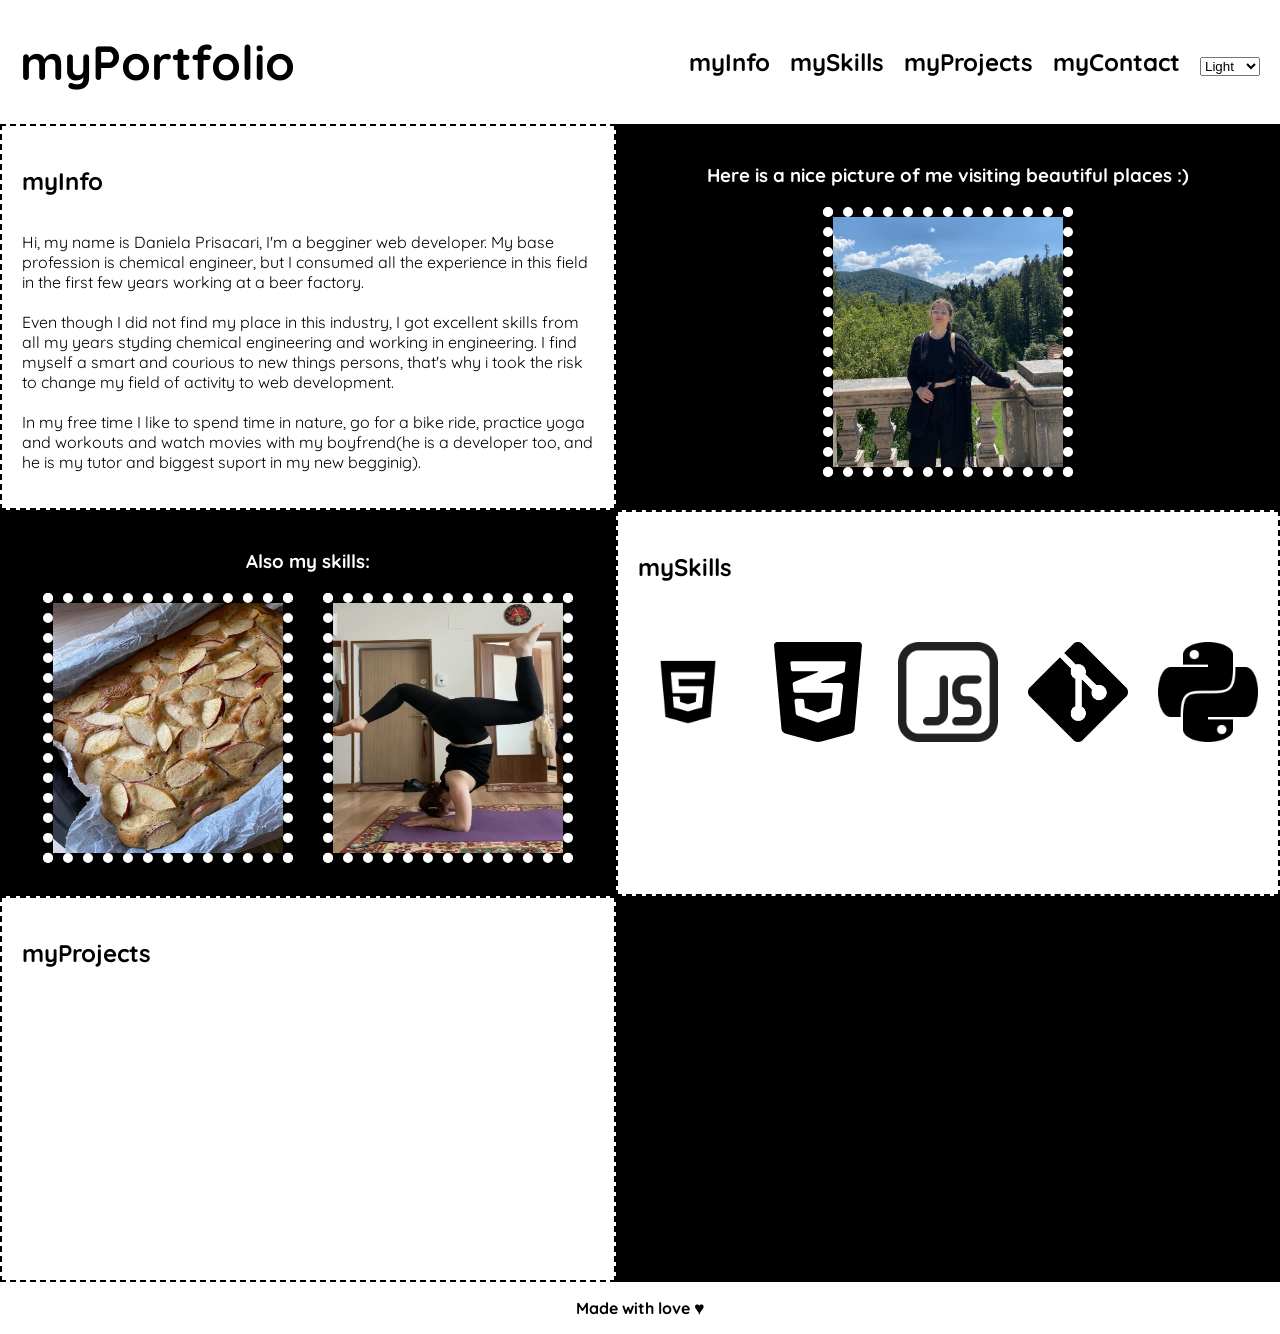
<file: index.html>
<!DOCTYPE html>
<html>
    <head>
        <link rel="preconnect" href="https://fonts.googleapis.com">
        <link rel="preconnect" href="https://fonts.gstatic.com" crossorigin>
        <link href="https://fonts.googleapis.com/css2?family=Quicksand:wght@300..700&display=swap" rel="stylesheet">
        <meta name="viewport" content="with=device-width initial-scale=1.0">
        <link rel="stylesheet" href="./portfolio.css">
        <title>Projects Portfolio</title>
    </head>

    <body>
        <div class="container">
            <!-- navigation bar -->
             <div class="header-container">
                <div class="title-header">
                    <h1>myPortfolio</h1>
                </div>
                <div class="nav-container">
                    <nav>
                        <ul>
                            <li><a href="#myInfo">myInfo</a></li>
                            <li><a href="#mySkills">mySkills</a></li>
                            <li><a href="#myProjects">myProjects</a></li>
                            <li><a href="./porfolio-contact.html">myContact</a></li>
                            <li>        <select name="theme-selector" id="theme-selector">
                                <option value="light">Light</option>
                                <option value="dark">Dark</option>
                                <option value="green">Green</option>
                             </select>   </li>
                        </ul>
                    </nav>
                </div>
             </div>

            <!-- content -->
             <div class="content-container">
                <!-- myInfo -->
                 <div class="category-container" id="myInfo">
                    <div class="title-container">
                        <h2>myInfo</h2>
                    </div>
                    <div class="content">
                        <p>Hi, my name is Daniela Prisacari, I'm a begginer web developer. My base profession is chemical engineer, but I consumed all the experience in this field in the first few years working at a beer factory. <br><br>Even though I did not find my place in this industry, I got excellent skills from all my years styding chemical engineering and working in engineering. I find myself a smart and courious to new things persons, that's why i took the risk to change my field of activity to web development. <br><br>In my free time I like to spend time in nature, go for a bike ride, practice yoga and workouts and watch movies with my boyfrend(he is a developer too, and he is my tutor and biggest suport in my new begginig).</p>
                    </div>
                 </div>
                <!-- empty container -->
                 <div class="empty-container">
                    <div class="text">
                        <h3>Here is a nice picture of me visiting beautiful places :)</h3>
                    </div>
                    <div class="content">
                        <img src="./imgs/453004005_2680923325408895_629364173218827197_n.jpg" alt="dana-me">
                    </div>
                 </div>
                 <!-- empty container -->
                 <div class="empty-container">
                    <div class="text">
                        <h3>Also my skills:</h3>
                    </div>
                    <div class="content">
                        <img src="./imgs/pirog Image 2025-02-11 at 12.59.47_0084e29b.jpg" alt="apple cake">
                        <img src="./imgs/yogaImage 2025-02-11 at 13.00.54_2ba4121e.jpg" alt="yoga pose">
                    </div>
                 </div>
                <!-- mySkills -->
                 <div class="category-container" id="mySkills">
                    <div class="title-container">
                        <h2>mySkills</h2>
                    </div>
                    <div class="content">
                        <img src="./imgs/html5_512_black.png" alt="html">
                        <img src="./imgs/css-3.svg" alt="css">
                        <img src="./imgs/javascript-icon-2048x2048-dc9qqnwh.png" alt="js">
                        <img src="./imgs/Git-Icon-Black.png" alt="git">
                        <img src="./imgs/Python_icon_(black_and_white).svg.png" alt="python">
                    </div>
                 </div>
                <!-- myProjects -->
                 <div class="category-container" id="myProjects">
                    <div class="title-container">
                        <h2>myProjects</h2>
                    </div>
                    <div class="content">

                    </div>
                 </div>
                 <!-- empty container -->
                 <div class="empty-container">
                 </div>
            
             </div>

             <!-- footer container -->
              <div class="footer-container">
                <p>Made with love &hearts;</p>
              </div>
        </div>

        <!-- making the code interactive -->
        <script>
            document.getElementById('theme-selector').addEventListener('change', (e) => {
                document.body.className = e.target.value;
            });
        </script>

    </body>
</html>
</file>
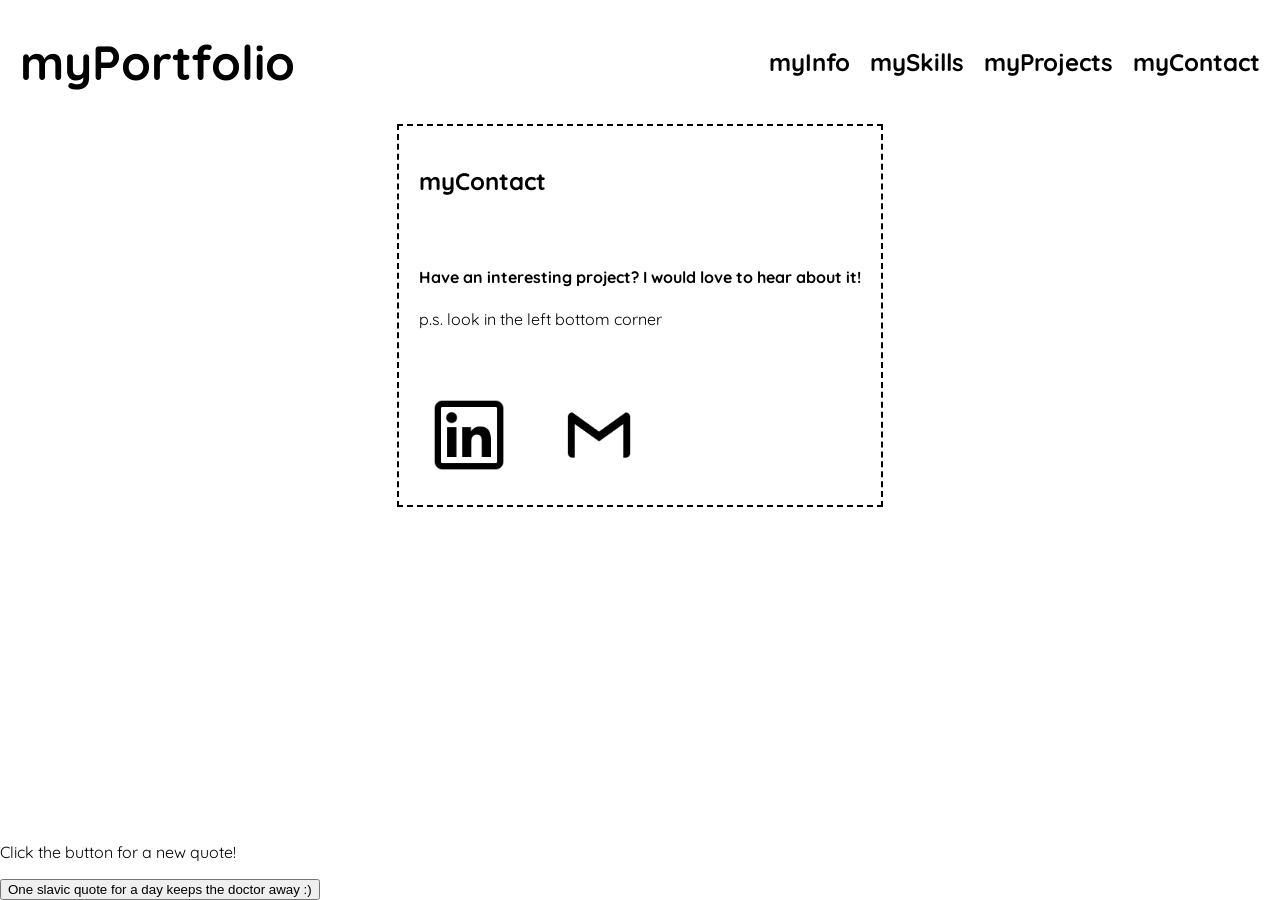
<file: porfolio-contact.html>
<!DOCTYPE html>
<html>
    <head>
        <link rel="preconnect" href="https://fonts.googleapis.com">
        <link rel="preconnect" href="https://fonts.gstatic.com" crossorigin>
        <link href="https://fonts.googleapis.com/css2?family=Quicksand:wght@300..700&display=swap" rel="stylesheet">
        <meta name="viewport" content="with=device-width initial-scale=1.0">
        <link rel="stylesheet" href="./portfolio.css">
        <title>Projects Portfolio</title>
    </head>

    <body>
        <div class="container">
            <!-- navigation bar -->
             <div class="header-container">
                <div class="title-header">
                    <h1>myPortfolio</h1>
                </div>
                <div class="nav-container">
                    <nav>
                        <ul>
                            <li><a href="portfolio2.0.html#myInfo">myInfo</a></li>
                            <li><a href="portfolio2.0.html#mySkills">mySkills</a></li>
                            <li><a href="portfolio2.0.html#myProjects">myProjects</a></li>
                            <li><a href="./porfolio-contact.html">myContact</a></li>
                        </ul>
                    </nav>
                </div>
             </div>
            <!-- myContact -->
             <div>
               <div class="category-container">
                 <div class="title-container">
                     <h2>myContact</h2>
                 </div>
                    <div class="text">
                        <h4>Have an interesting project? I would love to hear about it!</h4>
                        <p>p.s. look in the left bottom corner</p>
                    </div>
                    <div class="content">
                        <a href="https://www.linkedin.com/in/daniela-prisacari-74b76723b" target="_blank"><img src="./imgs/linkedin.png" alt="linkedin"></a>
                        <a href="mailto:prisacaridana3@gmail.com"><img src="./imgs/gmail_512_black.png" alt="gmail"></a>
                    </div>
                 </div>
             </div>
        </div>
        <div class="quote-container">
            <p id="quote">Click the button for a new quote!</p>
            <button onclick="getQuote()">One slavic quote for a day keeps the doctor away :)</button>
         </div>


        <script>
            const quotes = [
              "Under a lying stone even the water does not flow.",
              "Summer doesn't happen twice a year.",
              "The forest is no wonder to the falcon, winter is a custom to the wolf.",
              "In June, the first berry is placed in the mouth, and the second is carried home.",
              "A lot of snow - a lot of bread, a lot of water - a lot of grass.",
              "Even though the bee stings, it still gives honey.",
              "God is not a sucker.",
              "Without a cat, mice have freedom.",
              "Take care of your nose in the extreme cold.",
              "God gave, God took away.",
              "Trouble is trouble, but food is food.",
            ];
            
            function getQuote() {
              document.getElementById("quote").textContent = quotes[Math.floor(Math.random() * quotes.length)];
            }
          </script>

    </body>
</html>
</file>
<file: portfolio.css>
body {
    display: flex;
    height: 100%;
    flex-direction: column;
    margin: 0;
    font-family: Quicksand;
    background-image: url('https://static.vecteezy.com/system/resources/previews/002/401/657/non_2x/abstract-wavy-smooth-lines-pattern-free-vector.jpg');
}

img {
    width: 100px;
    height: 100px;
}
.header-container {
    display: flex;
    align-items: center;
    justify-content: space-between;
    width: 100%;
    padding: 0px 20px;
    max-width: 1300px;
    font-size: 1.5rem;
    font-weight: 1000;
    color: black;
    text-shadow: 
      -1px -1px 0 white,
       1px -1px 0 white,
      -1px  1px 0 white,
       1px  1px 0 white;
}
.title-header {
    padding: 0 20px;
}
.nav-container ul {
    list-style-type: none;
    display: flex;
    gap: 20px;
    padding: 20px;
}
a {
    text-decoration: none;
    color: inherit;
}
.container {
    display: flex;
    flex: 1;
    flex-direction: column;
    justify-content: center;
    align-items: center;
    width: 100%;

    
}
.content-container {
    display: grid;
    grid-template-columns: repeat(2, 1fr);
    grid-auto-rows: 1fr;
    max-width: 1300px;
}
.category-container {
    background-color: white;
    padding: 20px;
    border: 2px black dashed;
}
.content {
    display: flex;
    gap: 30px;

}
.category-container img {
    display: flex;
    padding-top: 40px;
}
.category-container .text {
    padding-top: 30px;
}
.empty-container {
    background-color: black;
    text-align: center;


}
.empty-container .text {
    color: white;
    padding-top: 20px;
}
.empty-container img {
    width: 230px;
    height: 250px;
    border: 10px white dotted;

}
.empty-container .content {
    display: flex;
    justify-content: center;
    margin: 20px;
}
.footer-container {

    font-size: 1rem;
    font-weight: 1000;
    color: black;
    text-shadow: 
      -1px -1px 0 white,
       1px -1px 0 white,
      -1px  1px 0 white,
       1px  1px 0 white;

}
.light { 
    background-image: url('https://media.istockphoto.com/id/1331291706/vector/seamless-abstract-pattern-with-curved-lines-a-maze.jpg?s=612x612&w=0&k=20&c=7J94OYKxgzRSu561m_xzjwm6fbWpPoObG_p3OOMS1oQ=')
}
.dark { 
    background-image: url('https://img.freepik.com/free-vector/white-round-shape-pattern-vector-seamless-pattern_1409-4453.jpg?semt=ais_hybrid');
}
.green { 
    background-image: url('https://i.pinimg.com/736x/53/e9/a0/53e9a0e84f1cfb7c93abb4119efe66e7.jpg');
}
.quote-container {
    position: fixed;
    bottom: 0px;
}
@media only screen and (max-width: 768px) {
    .content-container {
        grid-template-columns: repeat(1, 1fr);
    }
    .header-container {
        display: unset;
    }

}
@media only screen and (max-width: 425px) {
    .container {
        display: unset;
    }
}
</file>
